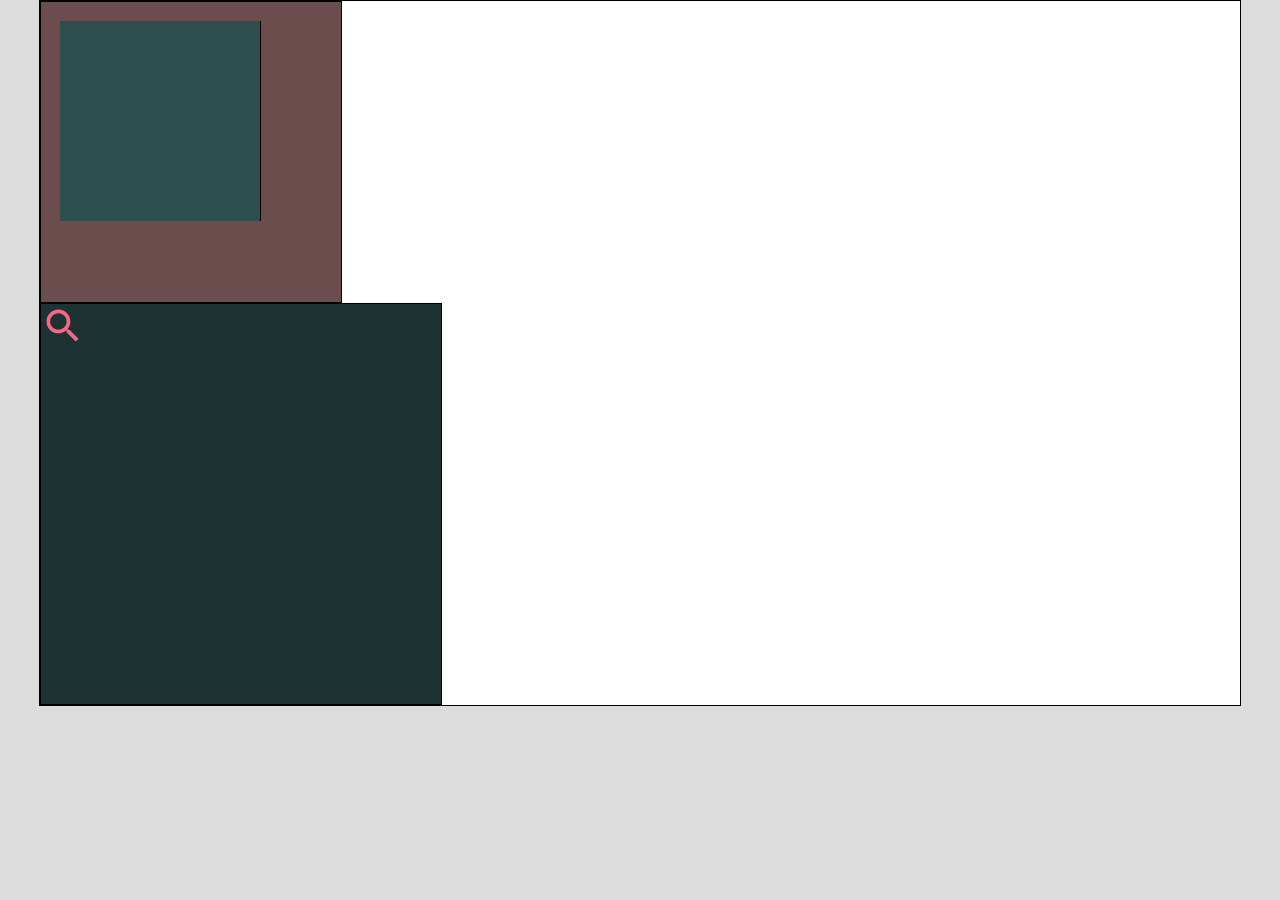
<file: Pozitsiyalar/index.html>
<!DOCTYPE html>
<html lang="en">
<head>
    <meta charset="UTF-8">
    <meta http-equiv="X-UA-Compatible" content="IE=edge">
    <meta name="viewport" content="width=device-width, initial-scale=1.0">
    <link rel="stylesheet" href="ko'rinish.css">
    <title>Document</title>
</head>
<body>
    <div id="sayt">
        <div class="blok-a"> 

        </div>
        <div class="blok-b"> 

        </div>
        <div class="blok-c">

            <svg xmlns="http://www.w3.org/2000/svg" height="44px" viewBox="0 0 24 24" width="44px" fill="#fa6688"><path d="M0 0h24v24H0z" fill="none"/><path d="M15.5 14h-.79l-.28-.27C15.41 12.59 16 11.11 16 9.5 16 5.91 13.09 3 9.5 3S3 5.91 3 9.5 5.91 16 9.5 16c1.61 0 3.09-.59 4.23-1.57l.27.28v.79l5 4.99L20.49 19l-4.99-5zm-6 0C7.01 14 5 11.99 5 9.5S7.01 5 9.5 5 14 7.01 14 9.5 11.99 14 9.5 14z"/>
            </svg> 

        </div>

    </div>
</body>
</html>
</file>
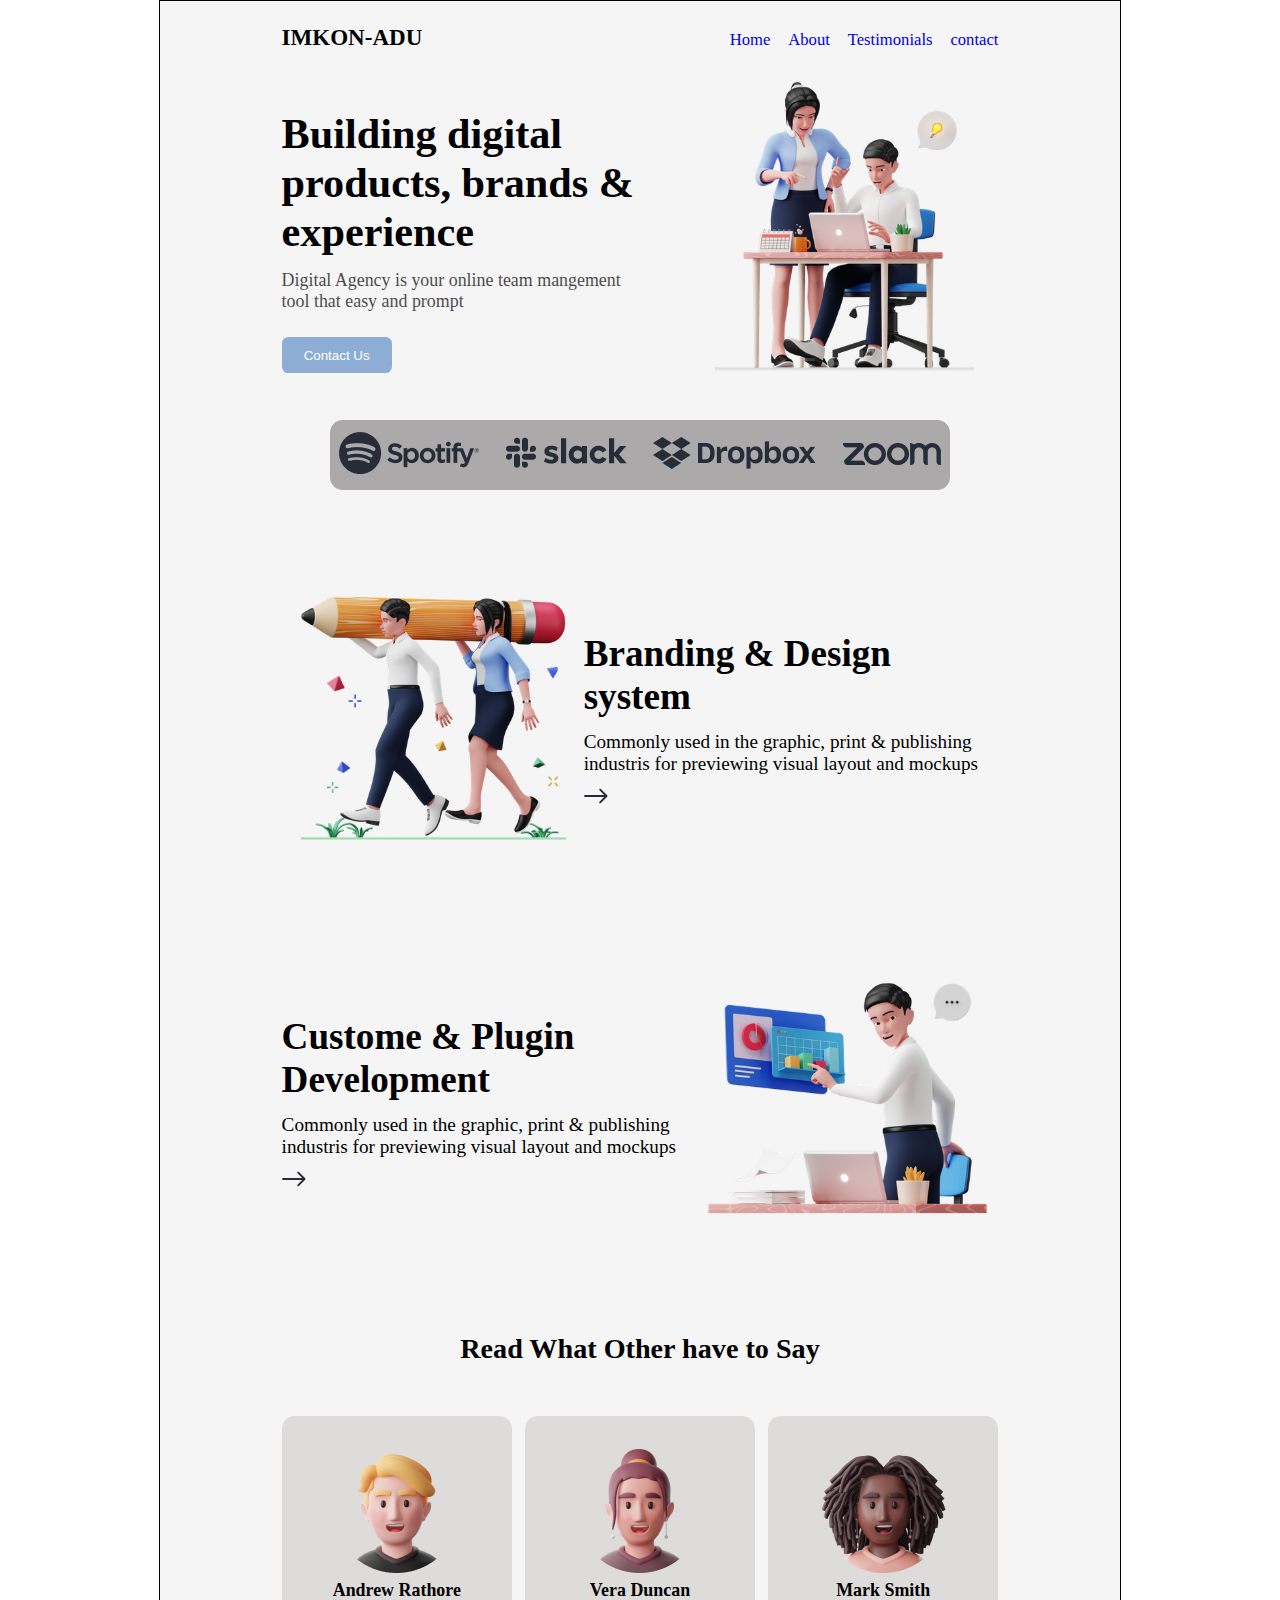
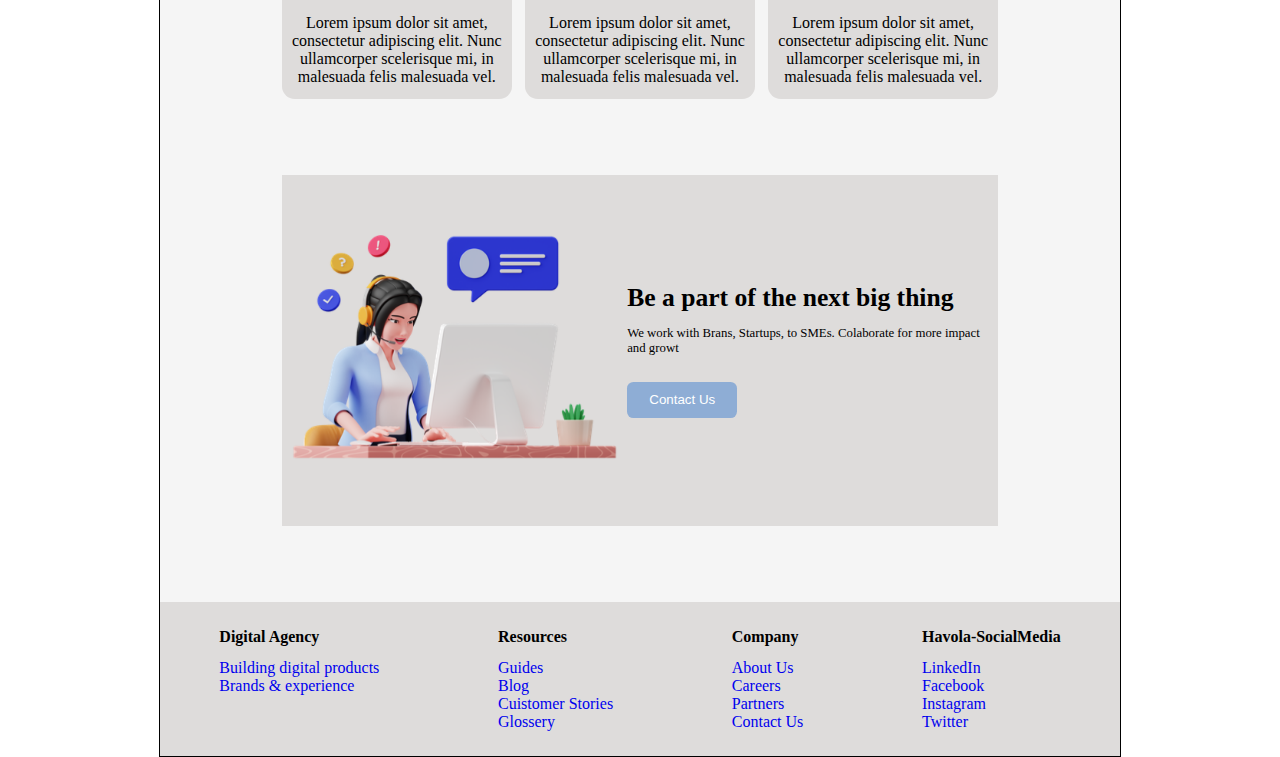
<file: src/index.html>
<!DOCTYPE html>
<html lang="en">
<head>
    <meta charset="UTF-8">
    <meta http-equiv="X-UA-Compatible" content="IE=edge">
    <meta name="viewport" content="width=device-width, initial-scale=1.0">
    <link rel="stylesheet" href="../css/ko'rinish.css">
    <link rel="stylesheet" href="../css/mobil.css">
    <title>Document</title>
</head>
<body>
    <div id="Desktop">
        <!-- ========== NavBar ======-->
        <div class="NavBar">
            <div class="NavBar-Logo">
                <h3> IMKON-ADU</h3> 

            </div>
            <div class="NavBar-Text">
                <ul> 
                    <li><a href="#"> Home</a></li>
                    <li><a href="#">About</a></li>
                    <li><a href="#">Testimonials</a></li>
                    <li><a href="#"> contact</a></li>
                </ul> 
            </div>
        </div>
        <!-- ===== ======-->
        <div class="Section">
            <div class="Section-Text"> 
                <h1>
                    Building digital products, brands & experience

                </h1>
                <p>
                    Digital Agency is your online team mangement tool that easy and prompt

                </p>
                <button>
                    Contact Us
                </button>
            </div>
            <div class="Section-Rasm"> 
                <img src="../icon/business-people-discussing-business-idea.png" alt="">
            </div>
            
        </div>
        <!-- ====== Trusted  =======-->
        <div class="Trusteds">
            <ul>
                <li> 
                    <img src="../icon/Vector.png" alt="">
                </li> 

                <li>
                    <img src="../icon/slack.png" alt="">
                   
                </li>
                <li>
                    <img src="../icon/Company logo.png" alt="">
                </li>
                <li>
                   <img src="../icon/zoom.png" alt="">
                </li>
            </ul> 
        
        </div>
        <!-- ======== Branding ======== -->
        <div class="Branding">
            <div class="Branding-Rasm">
                <img src="../img/designer-team-working-on-creative-design.png" alt="">

            </div>
            <div class="Branding-Text">
                <h2>
                    Branding & Design system
                </h2>
                <p>Commonly used in the graphic, print & publishing industris for previewing visual layout and mockups
                </p>
                <svg width="24" height="16" viewBox="0 0 24 16" fill="none" xmlns="http://www.w3.org/2000/svg">
                    <path d="M23.2493 8.70711C23.6398 8.31658 23.6398 7.68342 23.2493 7.29289L16.8853 0.928932C16.4948 0.538408 15.8616 0.538408 15.4711 0.928932C15.0806 1.31946 15.0806 1.95262 15.4711 2.34315L21.1279 8L15.4711 13.6569C15.0806 14.0474 15.0806 14.6805 15.4711 15.0711C15.8616 15.4616 16.4948 15.4616 16.8853 15.0711L23.2493 8.70711ZM0.313232 9H22.5421V7H0.313232V9Z" fill="#272D38"/>
                </svg>
            </div>


        </div>
        <!-- ======== Custome  ======== -->
        <div class="Custome">
            <div class="Custome-Text">
                <h2>
                    Custome & Plugin Development
                </h2>
                <p>
                    Commonly used in the graphic, print & publishing industris for previewing visual layout and mockups
                </p>
                <svg width="24" height="16" viewBox="0 0 24 16" fill="none" xmlns="http://www.w3.org/2000/svg">
                    <path d="M23.2493 8.70711C23.6398 8.31658 23.6398 7.68342 23.2493 7.29289L16.8853 0.928932C16.4948 0.538408 15.8616 0.538408 15.4711 0.928932C15.0806 1.31946 15.0806 1.95262 15.4711 2.34315L21.1279 8L15.4711 13.6569C15.0806 14.0474 15.0806 14.6805 15.4711 15.0711C15.8616 15.4616 16.4948 15.4616 16.8853 15.0711L23.2493 8.70711ZM0.313232 9H22.5421V7H0.313232V9Z" fill="#272D38"/>
                </svg>
                    

            </div>
            <div class="Custome-Rasm">
                <img src="../icon/businessman-analyzing-data.png" alt="">

            </div>

        </div>
        <!-- ====== Read ===== -->
        <div class="Read">
            <div class="Read-Text"> 
                <h2>
                    Read What Other have to Say

                </h2>
            </div>
            <div class="Read-Blok">
                <!--====== ====== -->
                <div class="Blok-Andrew">
                    <img src="../img/western-man-4975942-4159828 1.png" alt="">
                    <h3>Andrew Rathore</h3>
                    <p>
                        Lorem ipsum dolor sit amet, consectetur adipiscing elit. Nunc ullamcorper scelerisque mi, in malesuada felis malesuada vel. 
                    </p>

                </div>
                <!--====== ====== -->
                <div class="Blok-Vera">
                    <img src="../img/western-man-4975942-4159828 2.png" alt="">
                    <h3>Vera Duncan</h3>
                    <p>
                        Lorem ipsum dolor sit amet, consectetur adipiscing elit. Nunc ullamcorper scelerisque mi, in malesuada felis malesuada vel. 
                    </p>

                </div>
                <!--====== ====== -->
                <div class="Blok-Mark">
                    <img src="../img/western-man-4975942-4159828 3.png" alt="">
                    <h3>Mark Smith</h3>
                    <p>
                        Lorem ipsum dolor sit amet, consectetur adipiscing elit. Nunc ullamcorper scelerisque mi, in malesuada felis malesuada vel. 
                    </p> 

                </div>

            </div>

        </div>

        <!-- ======== cool======== -->
        <div class="cool">
            <div class="cool-Rasm">
                <img src="../img/customer-support.png" alt=""> 

            </div>
            <div class="cool-Text"> 
                <h2>Be a part of the next big thing</h2>
                <p>We work with Brans, Startups, to SMEs. Colaborate for more impact and growt</p>
                <button> 
                    Contact Us
                </button>
            </div>
           

        </div>
        <!--  ======= Havola  -->
        <div id="Havola">

            <div class="Havola-Digital">
                <h4>Digital Agency  </h4>
                <ul>
                    <li><a href="#"> Building digital products</a></li>
                    <li> <a href="#"> Brands & experience</a></li>
                </ul>
              
            </div>

            <div class="Havola-Resources">
                <h4>Resources</h4>
                <ul>
                    <li><a href="#"> Guides</a></li>
                    <li> <a href="#"> Blog</a></li>
                    <li> <a href="#"> Cuistomer Stories</a></li>
                    <li> <a href="#"> Glossery</a></li>
                </ul> 
            </div>

            <div class="Havola-Company">
                <h4>Company</h4>
                <ul>
                    <li><a href="#"> About Us</a></li>
                    <li> <a href="#"> Careers</a></li>
                    <li> <a href="#"> Partners</a></li>
                    <li> <a href="#"> Contact Us</a></li>
                </ul>
            </div>

            <div class="Havola-SocialMedia">
                <h4>Havola-SocialMedia</h4>
                <ul>
                    <li> <a href="#"> LinkedIn</a></li>
                    <li> <a href="#"> Facebook</a></li>
                    <li><a href="#"> Instagram</a></li>
                    <li> <a href="#"> Twitter</a></li>
                </ul>
            </div>

        </div>

    </div>
</body>
</html>
</file>
<file: css/mobil.css>
@media screen and  (min-width:0px) and (max-width:600px) {
    #Desktop{
        width: 95vw;
        margin: 0 auto;
    }
    .NavBar{
        width: 80vw;
    }
    .NavBar-Logo h3 {
        font-size: 2.2vmax;

    }
    .NavBar-Text{
        display: none;

    }
    /* ====================== */
    .Section{
        display: flex;
        flex-direction: column;
        width: 80vw;
       
    }
    .Section-Text {
        margin: 0 auto;
        width: 80vw;
    }
    .Section-Text h1 {
        font-size: 5.3vmax;
        
    }
    .Section-Text p{
        font-size: 2vmax;
       
    }
    .Section-Text button{
        width: 20vw;
    }
    .Section-Rasm img {
        width: 80vw;
    }
    /* ========== Trusteds========== */
    .Trusteds{
        width: 80vw;
        border-radius: 0.5vmax;
        padding: 1vmax;
    }
    .Trusteds img{
        width: 10vw;

    }
    /* =================== */
    .Branding{
        width: 80vw;
        display: flex;
        flex-direction:column-reverse;
    }
    .Branding-Text {
        text-align: center;
        
    }
    /* ======= text h2 ======== */
    .Branding-Text h2 {
        font-size:5vmax ;
    }
    .Branding-Text P{
        font-size: 2vmax;

    }

    .Branding-Rasm img{
        width: 60vw;
    }
    /* ==========Custome ==========*/
    .Custome{
        display: flex;
        flex-direction: column;
        width: 80vw;

    }
    .Custome-Text h2 {
        text-align: center;
        font-size: 5vmax;
    }
    .Custome-Text p{
        font-size: 2vmax;
        text-align: center;
    }
    .Custome-Rasm img{
        width: 60vw;
    }
    /* ==========.Read-Text h2========*/
    .Read{
        width: 80vw;
    }
    .Read-Text h2 {
        font-size: 4.5vmax;
    }
    .Read-Blok{
        display: flex;
        flex-direction: column;
    }
    /* =============== */
    .Blok-Andrew{
        width: 60vw;
        margin: 0 auto;
        margin-bottom: 2vmax;
    }
     /* =============== */
     .Blok-Vera{
        width: 60vw;
        margin: 0 auto;
        margin-bottom: 2vmax;
    }
      /* =============== */
      .Blok-Mark{
        width: 60vw;
        margin: 0 auto;
        margin-bottom: 2vmax;
    }
    /* ==========cool========== */
    .cool{
        width: 80vw;

    }
    .cool-Rasm{
        display: none;
    }
    .cool-Text{
        width: 60vw;
        margin: 0 auto;
    }
    .cool-Text h2 {
        text-align: center;
        font-size: 3vmax;
        padding-top: 1vmax;
    }
    .cool-Text button{
        width: 20vw;
        margin-bottom: 2vmax !important;
        margin-top: 2vmax !important;
        display: block;
        margin: 0 auto;
       
    }
    .cool-Text p{
        font-size: 2vmax;
        text-align: center;
    }
    #Havola{
        display: flex;
        flex-direction: column;

    }
    #Havola h4 {
        text-align: center;
        font-size: 3vmax;
    }
    #Havola ul li {
        line-height: 3.2vmax;
    }
    #Havola  a{
        text-align: center;
        display: block;
    }
    .Havola-Digital{
        margin-bottom: 4vmax;
    }
    .Havola-Resources {
        margin-bottom: 4vmax;

    }
    .Havola-Company{
        margin-bottom: 4vmax;
        
    }
    .Havola-SocialMedia {
        margin-bottom: 4vmax;

    }
    


    
}
</file>
